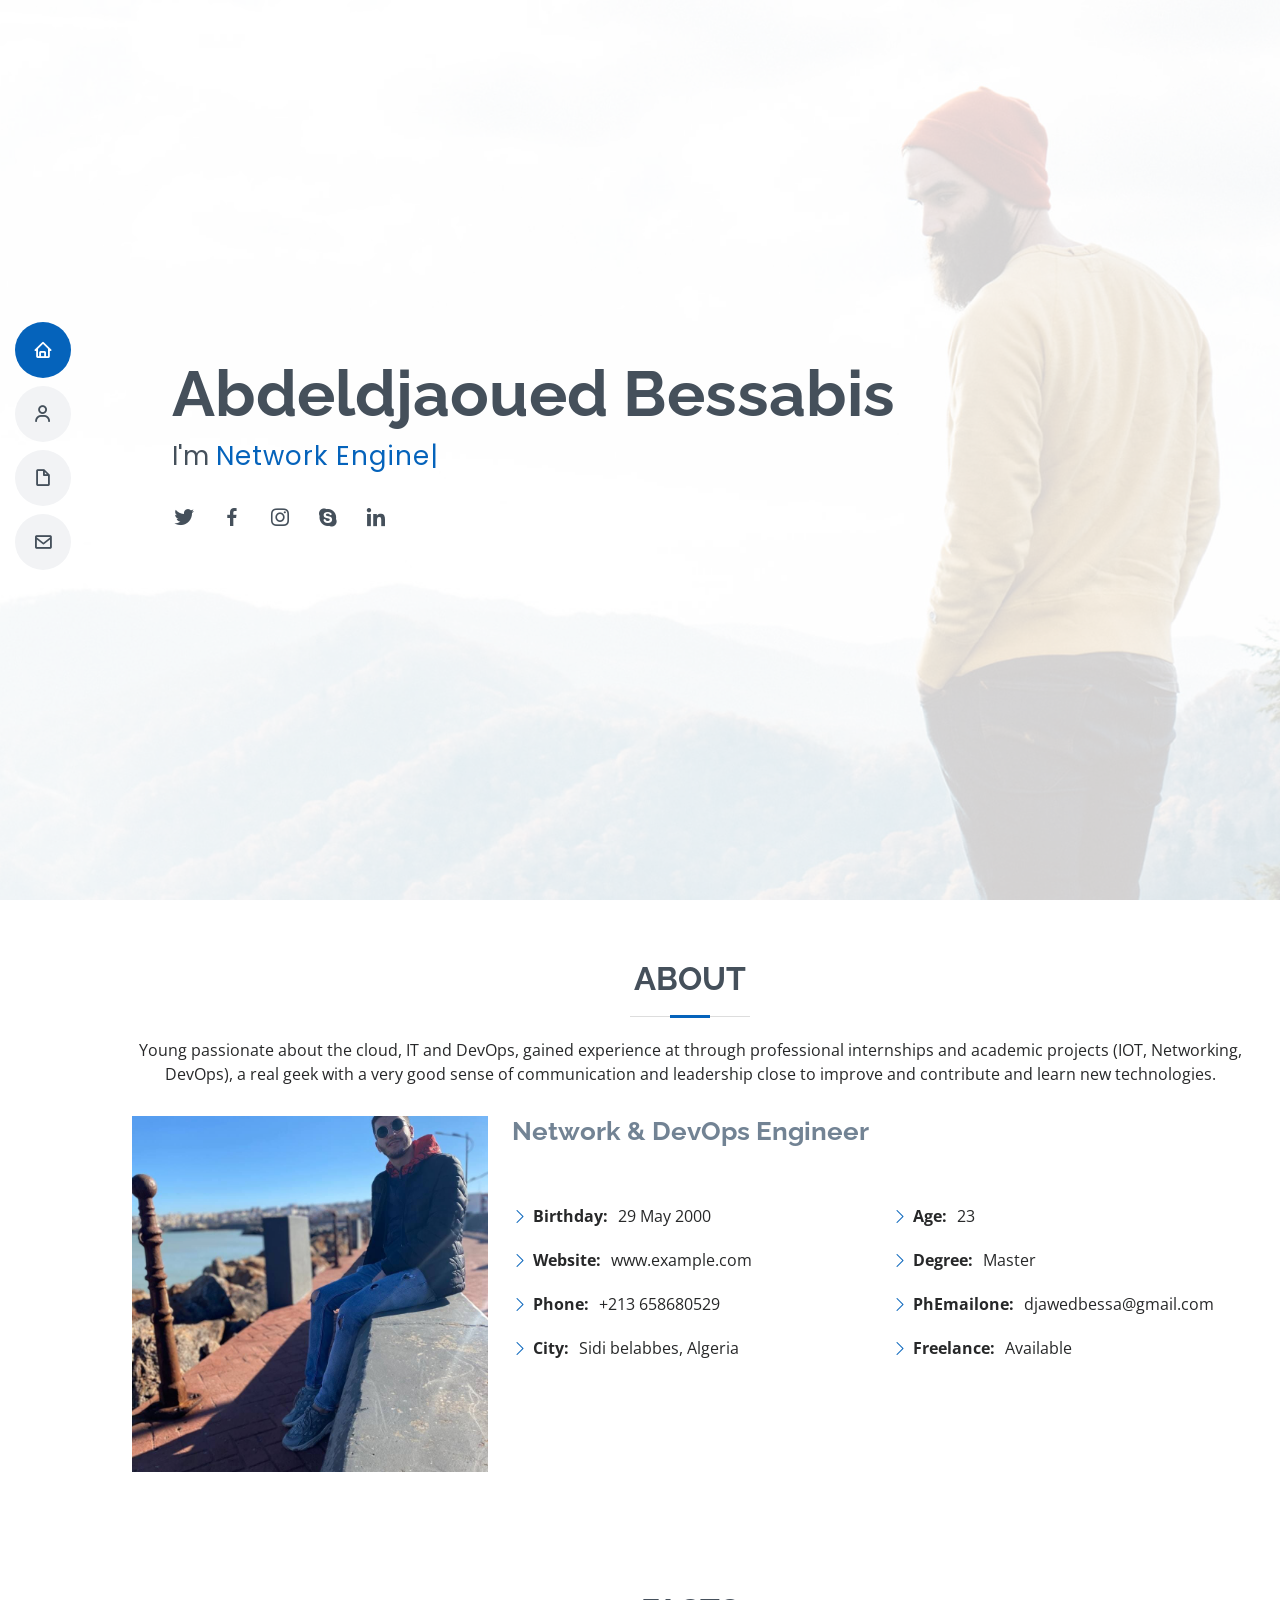
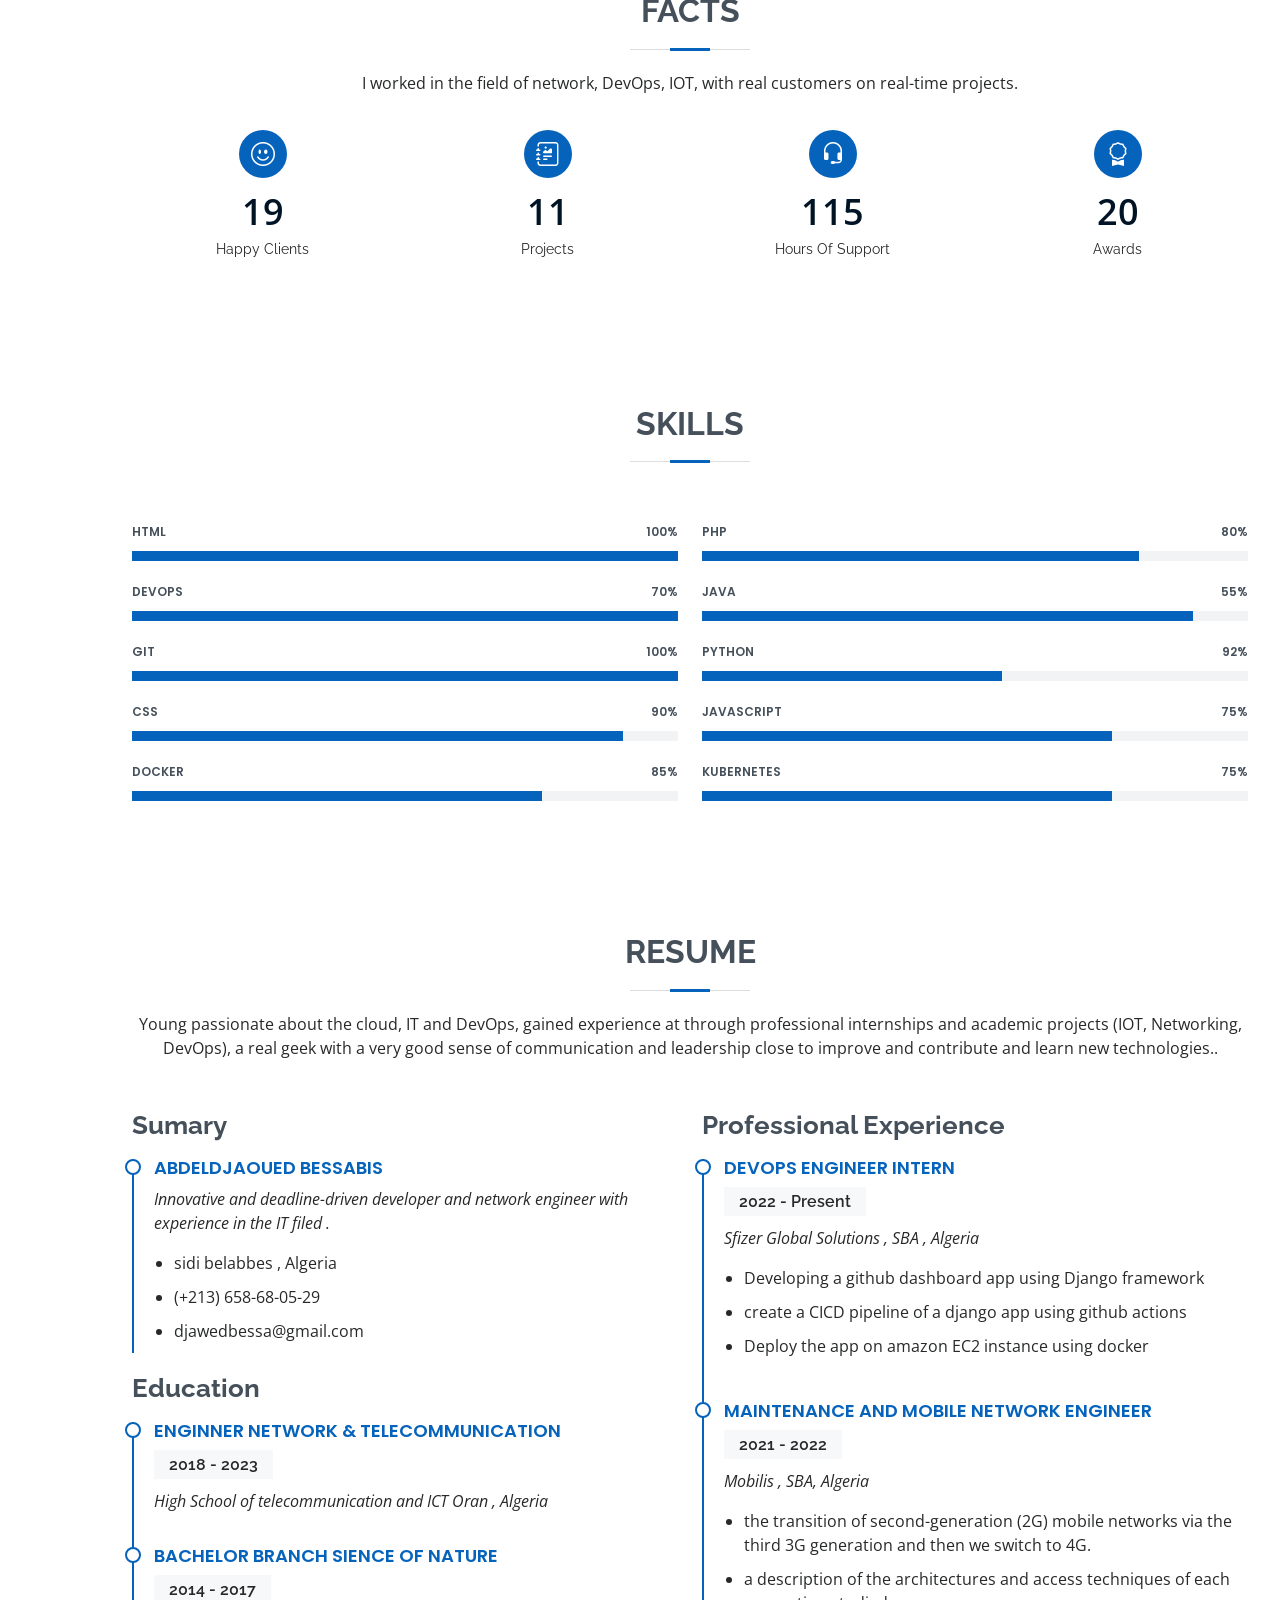
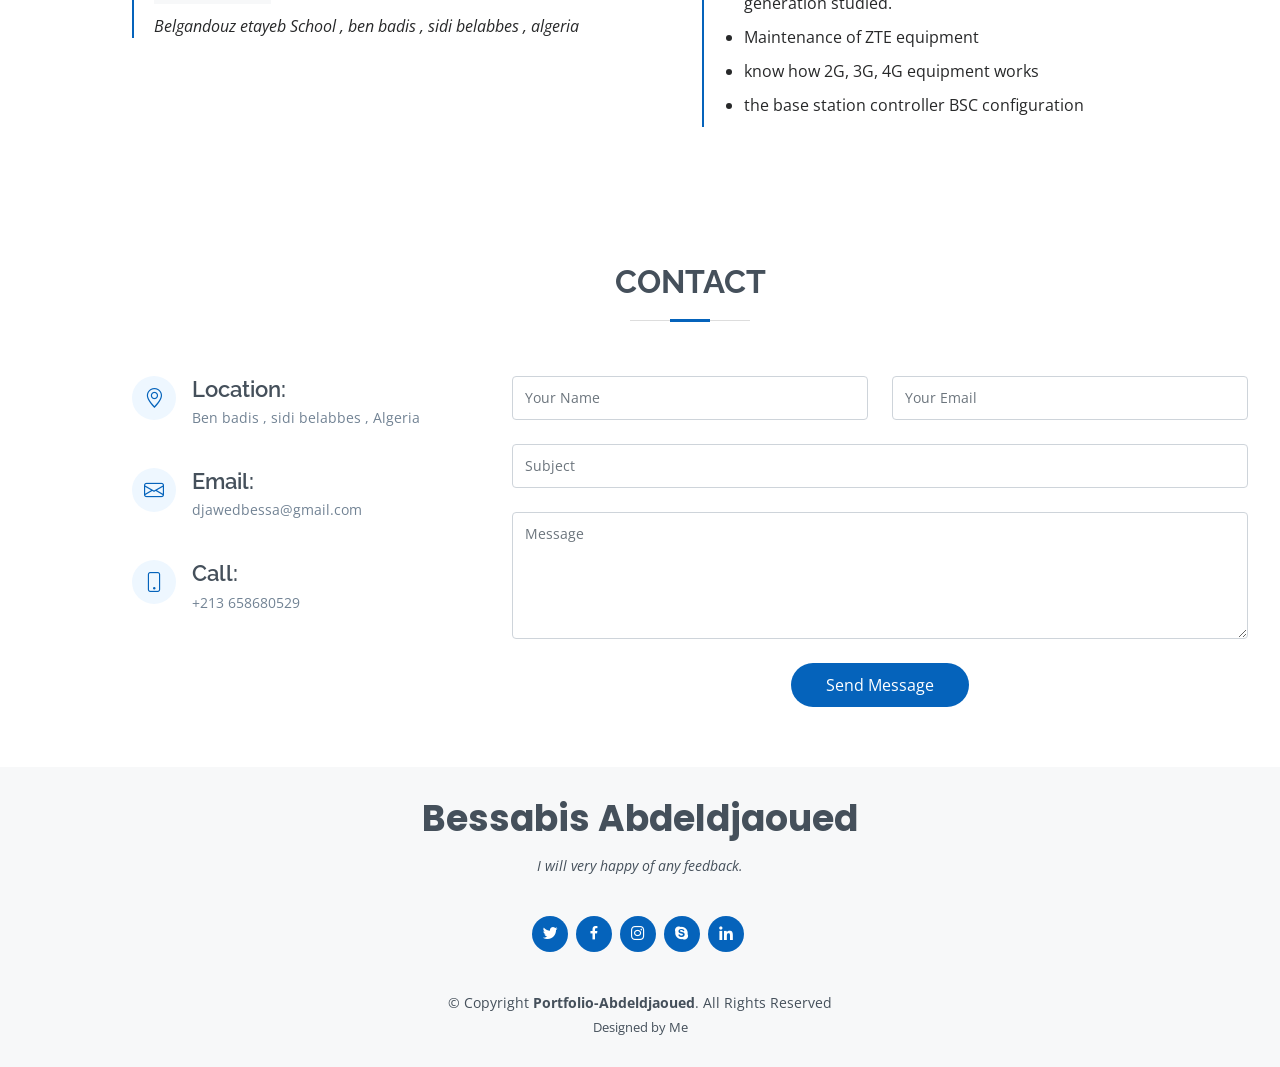
<file: MyResume/index.html>
<!DOCTYPE html>
<html lang="en">

<head>
  <meta charset="utf-8">
  <meta content="width=device-width, initial-scale=1.0" name="viewport">

  <title>Portfolio - Abdeldjaoued</title>
  <meta content="" name="description">
  <meta content="" name="keywords">

  <!-- Favicons -->
  <link href="assets/img/favicon.png" rel="icon">
  <link href="assets/img/apple-touch-icon.png" rel="apple-touch-icon">

  <!-- Google Fonts -->
  <link href="https://fonts.googleapis.com/css?family=Open+Sans:300,300i,400,400i,600,600i,700,700i|Raleway:300,300i,400,400i,500,500i,600,600i,700,700i|Poppins:300,300i,400,400i,500,500i,600,600i,700,700i" rel="stylesheet">

  <!-- Vendor CSS Files -->
  <link href="assets/vendor/aos/aos.css" rel="stylesheet">
  <link href="assets/vendor/bootstrap/css/bootstrap.min.css" rel="stylesheet">
  <link href="assets/vendor/bootstrap-icons/bootstrap-icons.css" rel="stylesheet">
  <link href="assets/vendor/boxicons/css/boxicons.min.css" rel="stylesheet">
  <link href="assets/vendor/glightbox/css/glightbox.min.css" rel="stylesheet">
  <link href="assets/vendor/swiper/swiper-bundle.min.css" rel="stylesheet">

  <!-- Template Main CSS File -->
  <link href="assets/css/style.css" rel="stylesheet">

  <!-- =======================================================
  * Template Name: MyResume - v4.9.0
  * Template URL: https://bootstrapmade.com/free-html-bootstrap-template-my-resume/
  * Author: BootstrapMade.com
  * License: https://bootstrapmade.com/license/
  ======================================================== -->
</head>

<body>

  <!-- ======= Mobile nav toggle button ======= -->
  <!-- <button type="button" class="mobile-nav-toggle d-xl-none"><i class="bi bi-list mobile-nav-toggle"></i></button> -->
  <i class="bi bi-list mobile-nav-toggle d-xl-none"></i>
  <!-- ======= Header ======= -->
  <header id="header" class="d-flex flex-column justify-content-center">

    <nav id="navbar" class="navbar nav-menu">
      <ul>
        <li><a href="#hero" class="nav-link scrollto active"><i class="bx bx-home"></i> <span>Home</span></a></li>
        <li><a href="#about" class="nav-link scrollto"><i class="bx bx-user"></i> <span>About</span></a></li>
        <li><a href="#resume" class="nav-link scrollto"><i class="bx bx-file-blank"></i> <span>Resume</span></a></li>
        <li><a href="#contact" class="nav-link scrollto"><i class="bx bx-envelope"></i> <span>Contact</span></a></li>
      </ul>
    </nav><!-- .nav-menu -->

  </header><!-- End Header -->

  <!-- ======= Hero Section ======= -->
  <section id="hero" class="d-flex flex-column justify-content-center">
    <div class="container" data-aos="zoom-in" data-aos-delay="100">
      <h1>Abdeldjaoued Bessabis </h1>
      <p>I'm <span class="typed" data-typed-items="Network Engineer, Developer, DevOps Engineer"></span></p>
      <div class="social-links">
        <a href="#" class="twitter"><i class="bx bxl-twitter"></i></a>
        <a href="#" class="facebook"><i class="bx bxl-facebook"></i></a>
        <a href="#" class="instagram"><i class="bx bxl-instagram"></i></a>
        <a href="#" class="google-plus"><i class="bx bxl-skype"></i></a>
        <a href="#" class="linkedin"><i class="bx bxl-linkedin"></i></a>
      </div>
    </div>
  </section><!-- End Hero -->

  <main id="main">

    <!-- ======= About Section ======= -->
    <section id="about" class="about">
      <div class="container" data-aos="fade-up">

        <div class="section-title">
          <h2>About</h2>
          <p>Young passionate about the cloud, IT and DevOps, gained experience at
            through professional internships and academic projects (IOT, Networking,
            DevOps), a real geek with a very good sense of communication and leadership
            close to improve and contribute and learn new technologies.</p>
        </div>

        <div class="row">
          <div class="col-lg-4">
            <img src="assets/img/profile-img.jpg" class="img-fluid" alt="">
          </div>
          <div class="col-lg-8 pt-4 pt-lg-0 content">
            <h3>Network  &amp; DevOps Engineer</h3>
            <br><br>
           
            <div class="row">
              <div class="col-lg-6">
                <ul>
                  <li><i class="bi bi-chevron-right"></i> <strong>Birthday:</strong> <span>29 May 2000</span></li>
                  <li><i class="bi bi-chevron-right"></i> <strong>Website:</strong> <span>www.example.com</span></li>
                  <li><i class="bi bi-chevron-right"></i> <strong>Phone:</strong> <span>+213 658680529</span></li>
                  <li><i class="bi bi-chevron-right"></i> <strong>City:</strong> <span>Sidi belabbes, Algeria</span></li>
                </ul>
              </div>
              <div class="col-lg-6">
                <ul>
                  <li><i class="bi bi-chevron-right"></i> <strong>Age:</strong> <span>23</span></li>
                  <li><i class="bi bi-chevron-right"></i> <strong>Degree:</strong> <span>Master</span></li>
                  <li><i class="bi bi-chevron-right"></i> <strong>PhEmailone:</strong> <span>djawedbessa@gmail.com</span></li>
                  <li><i class="bi bi-chevron-right"></i> <strong>Freelance:</strong> <span>Available</span></li>
                </ul>
              </div>
            </div>
           
          </div>
        </div>

      </div>
    </section><!-- End About Section -->

    <!-- ======= Facts Section ======= -->
    <section id="facts" class="facts">
      <div class="container" data-aos="fade-up">

        <div class="section-title">
          <h2>Facts</h2>
          <p>I worked in the field of network, DevOps, IOT, with real customers on real-time projects. </p>
        </div>

        <div class="row">

          <div class="col-lg-3 col-md-6">
            <div class="count-box">
              <i class="bi bi-emoji-smile"></i>
              <span data-purecounter-start="0" data-purecounter-end="23" data-purecounter-duration="1" class="purecounter"></span>
              <p>Happy Clients</p>
            </div>
          </div>

          <div class="col-lg-3 col-md-6 mt-5 mt-md-0">
            <div class="count-box">
              <i class="bi bi-journal-richtext"></i>
              <span data-purecounter-start="0" data-purecounter-end="14" data-purecounter-duration="1" class="purecounter"></span>
              <p>Projects</p>
            </div>
          </div>

          <div class="col-lg-3 col-md-6 mt-5 mt-lg-0">
            <div class="count-box">
              <i class="bi bi-headset"></i>
              <span data-purecounter-start="0" data-purecounter-end="145" data-purecounter-duration="1" class="purecounter"></span>
              <p>Hours Of Support</p>
            </div>
          </div>

          <div class="col-lg-3 col-md-6 mt-5 mt-lg-0">
            <div class="count-box">
              <i class="bi bi-award"></i>
              <span data-purecounter-start="0" data-purecounter-end="25" data-purecounter-duration="1" class="purecounter"></span>
              <p>Awards</p>
            </div>
          </div>

        </div>

      </div>
    </section><!-- End Facts Section -->

    <!-- ======= Skills Section ======= -->
    <section id="skills" class="skills section-bg">
      <div class="container" data-aos="fade-up">

        <div class="section-title">
          <h2>Skills</h2>
          
        </div>

        <div class="row skills-content">

          <div class="col-lg-6">

            <div class="progress">
              <span class="skill">HTML <i class="val">100%</i></span>
              <div class="progress-bar-wrap">
                <div class="progress-bar" role="progressbar" aria-valuenow="100" aria-valuemin="0" aria-valuemax="100"></div>
              </div>
            </div>

            <div class="progress">
              <span class="skill">DevOps <i class="val">70%</i></span>
              <div class="progress-bar-wrap">
                <div class="progress-bar" role="progressbar" aria-valuenow="100" aria-valuemin="0" aria-valuemax="100"></div>
              </div>
            </div>

            <div class="progress">
              <span class="skill">git <i class="val">100%</i></span>
              <div class="progress-bar-wrap">
                <div class="progress-bar" role="progressbar" aria-valuenow="100" aria-valuemin="0" aria-valuemax="100"></div>
              </div>
            </div>

            <div class="progress">
              <span class="skill">CSS <i class="val">90%</i></span>
              <div class="progress-bar-wrap">
                <div class="progress-bar" role="progressbar" aria-valuenow="90" aria-valuemin="0" aria-valuemax="100"></div>
              </div>
            </div>
            <div class="progress">
              <span class="skill">docker <i class="val">85%</i></span>
              <div class="progress-bar-wrap">
                <div class="progress-bar" role="progressbar" aria-valuenow="75" aria-valuemin="0" aria-valuemax="100"></div>
              </div>
            </div>

           

          </div>

          <div class="col-lg-6">

            <div class="progress">
              <span class="skill">PHP <i class="val">80%</i></span>
              <div class="progress-bar-wrap">
                <div class="progress-bar" role="progressbar" aria-valuenow="80" aria-valuemin="0" aria-valuemax="100"></div>
              </div>
            </div>

            <div class="progress">
              <span class="skill">java <i class="val">55%</i></span>
              <div class="progress-bar-wrap">
                <div class="progress-bar" role="progressbar" aria-valuenow="90" aria-valuemin="0" aria-valuemax="100"></div>
              </div>
            </div>

            <div class="progress">
              <span class="skill">python <i class="val">92%</i></span>
              <div class="progress-bar-wrap">
                <div class="progress-bar" role="progressbar" aria-valuenow="55" aria-valuemin="0" aria-valuemax="100"></div>
              </div>
            </div>

            <div class="progress">
              <span class="skill">JavaScript <i class="val">75%</i></span>
              <div class="progress-bar-wrap">
                <div class="progress-bar" role="progressbar" aria-valuenow="75" aria-valuemin="0" aria-valuemax="100"></div>
              </div>
            </div>

            <div class="progress">
              <span class="skill">Kubernetes <i class="val">75%</i></span>
              <div class="progress-bar-wrap">
                <div class="progress-bar" role="progressbar" aria-valuenow="75" aria-valuemin="0" aria-valuemax="100"></div>
              </div>
            </div>

          </div>

        </div>

      </div>
    </section><!-- End Skills Section -->

    <!-- ======= Resume Section ======= -->
    <section id="resume" class="resume">
      <div class="container" data-aos="fade-up">

        <div class="section-title">
          <h2>Resume</h2>
          <p>Young passionate about the cloud, IT and DevOps, gained experience at
            through professional internships and academic projects (IOT, Networking,
            DevOps), a real geek with a very good sense of communication and leadership
            close to improve and contribute and learn new technologies..</p>
        </div>

        <div class="row">
          <div class="col-lg-6">
            <h3 class="resume-title">Sumary</h3>
            <div class="resume-item pb-0">
              <h4>Abdeldjaoued Bessabis </h4>
              <p><em>Innovative and deadline-driven developer and network engineer with experience in the IT filed .</em></p>
              <ul>
                <li>sidi belabbes , Algeria</li>
                <li>(+213) 658-68-05-29</li>
                <li>djawedbessa@gmail.com</li>
              </ul>
            </div>

            <h3 class="resume-title">Education</h3>
            <div class="resume-item">
              <h4>Enginner network  &amp; telecommunication </h4>
              <h5>2018 - 2023</h5>
              <p><em>High School of telecommunication and ICT Oran , Algeria </em></p>
              
            </div>
            <div class="resume-item">
              <h4>Bachelor branch Sience of nature </h4>
              <h5>2014 - 2017</h5>
              <p><em>Belgandouz etayeb School , ben badis , sidi belabbes , algeria</em></p>
              
            </div>
          </div>
          <div class="col-lg-6">
            <h3 class="resume-title">Professional Experience</h3>
            <div class="resume-item">
              <h4>DevOps Engineer intern</h4>
              <h5>2022 - Present</h5>
              <p><em>Sfizer Global Solutions , SBA , Algeria</em></p>
              <ul>
                <li>Developing a github dashboard app using Django framework </li>
                <li>create a CICD pipeline of a django app using github actions </li>
                <li>Deploy the app on amazon EC2 instance using docker  </li>
                
              </ul>
            </div>
            <div class="resume-item">
              <h4>Maintenance and mobile network engineer</h4>
              <h5>2021 - 2022</h5>
              <p><em>Mobilis , SBA, Algeria</em></p>
              <ul>
                <li> the transition of second-generation (2G) mobile
                  networks via the third 3G generation and then we
                  switch to 4G.</li>
                <li>a description of the architectures and access
                  techniques of each generation studied.
                 </li>
                <li> Maintenance of ZTE equipment</li>
                <li> know how 2G, 3G, 4G equipment works</li>
                <li> the base station controller BSC configuration </li>
              </ul>
            </div>
          </div>
        </div>

      </div>
    </section><!-- End Resume Section -->
    <!-- ======= Contact Section ======= -->
    <section id="contact" class="contact">
      <div class="container" data-aos="fade-up">

        <div class="section-title">
          <h2>Contact</h2>
        </div>

        <div class="row mt-1">

          <div class="col-lg-4">
            <div class="info">
              <div class="address">
                <i class="bi bi-geo-alt"></i>
                <h4>Location:</h4>
                <p>Ben badis , sidi belabbes , Algeria</p>
              </div>

              <div class="email">
                <i class="bi bi-envelope"></i>
                <h4>Email:</h4>
                <p>djawedbessa@gmail.com</p>
              </div>

              <div class="phone">
                <i class="bi bi-phone"></i>
                <h4>Call:</h4>
                <p>+213 658680529</p>
              </div>

            </div>

          </div>

          <div class="col-lg-8 mt-5 mt-lg-0">

            <form action="forms/contact.php" method="post" role="form" class="php-email-form">
              <div class="row">
                <div class="col-md-6 form-group">
                  <input type="text" name="name" class="form-control" id="name" placeholder="Your Name" required>
                </div>
                <div class="col-md-6 form-group mt-3 mt-md-0">
                  <input type="email" class="form-control" name="email" id="email" placeholder="Your Email" required>
                </div>
              </div>
              <div class="form-group mt-3">
                <input type="text" class="form-control" name="subject" id="subject" placeholder="Subject" required>
              </div>
              <div class="form-group mt-3">
                <textarea class="form-control" name="message" rows="5" placeholder="Message" required></textarea>
              </div>
              <div class="my-3">
                <div class="loading">Loading</div>
                <div class="error-message"></div>
                <div class="sent-message">Your message has been sent. Thank you!</div>
              </div>
              <div class="text-center"><button type="submit">Send Message</button></div>
            </form>

          </div>

        </div>

      </div>
    </section><!-- End Contact Section -->

  </main><!-- End #main -->

  <!-- ======= Footer ======= -->
  <footer id="footer">
    <div class="container">
      <h3>Bessabis Abdeldjaoued</h3>
      <p>I will very happy of any feedback.</p>
      <div class="social-links">
        <a href="#" class="twitter"><i class="bx bxl-twitter"></i></a>
        <a href="https://web.facebook.com/djawed.djawed.106902" class="facebook"><i class="bx bxl-facebook"></i></a>
        <a href="#" class="instagram"><i class="bx bxl-instagram"></i></a>
        <a href="#" class="google-plus"><i class="bx bxl-skype"></i></a>
        <a href="https://www.linkedin.com/in/abdeldjaoued-bessabis-63763a1b1/" class="linkedin"><i class="bx bxl-linkedin"></i></a>
      </div>
      <div class="copyright">
        &copy; Copyright <strong><span>Portfolio-Abdeldjaoued</span></strong>. All Rights Reserved
      </div>
      <div class="credits">
        <!-- All the links in the footer should remain intact. -->
        <!-- You can delete the links only if you purchased the pro version. -->
        <!-- Licensing information: [license-url] -->
        <!-- Purchase the pro version with working PHP/AJAX contact form: https://bootstrapmade.com/free-html-bootstrap-template-my-resume/ -->
        Designed by Me
      </div>
    </div>
  </footer><!-- End Footer -->

  <div id="preloader"></div>
  <a href="#" class="back-to-top d-flex align-items-center justify-content-center"><i class="bi bi-arrow-up-short"></i></a>

  <!-- Vendor JS Files -->
  <script src="assets/vendor/purecounter/purecounter_vanilla.js"></script>
  <script src="assets/vendor/aos/aos.js"></script>
  <script src="assets/vendor/bootstrap/js/bootstrap.bundle.min.js"></script>
  <script src="assets/vendor/glightbox/js/glightbox.min.js"></script>
  <script src="assets/vendor/isotope-layout/isotope.pkgd.min.js"></script>
  <script src="assets/vendor/swiper/swiper-bundle.min.js"></script>
  <script src="assets/vendor/typed.js/typed.min.js"></script>
  <script src="assets/vendor/waypoints/noframework.waypoints.js"></script>
  <script src="assets/vendor/php-email-form/validate.js"></script>

  <!-- Template Main JS File -->
  <script src="assets/js/main.js"></script>

</body>

</html>
</file>
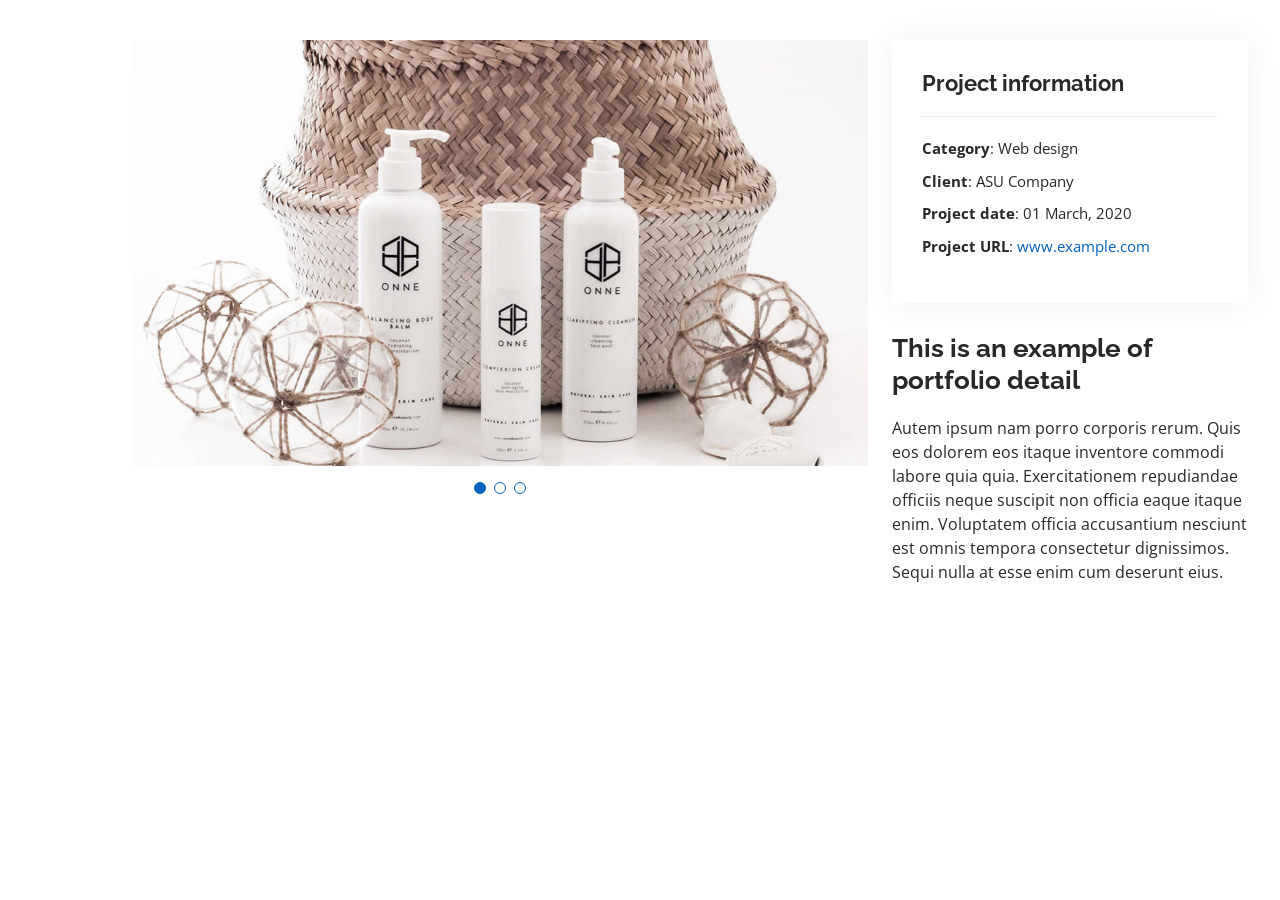
<file: MyResume/portfolio-details.html>
<!DOCTYPE html>
<html lang="en">

<head>
  <meta charset="utf-8">
  <meta content="width=device-width, initial-scale=1.0" name="viewport">

  <title>Portfolio Details - Personal Bootstrap Template</title>
  <meta content="" name="description">
  <meta content="" name="keywords">

  <!-- Favicons -->
  <link href="assets/img/favicon.png" rel="icon">
  <link href="assets/img/apple-touch-icon.png" rel="apple-touch-icon">

  <!-- Google Fonts -->
  <link href="https://fonts.googleapis.com/css?family=Open+Sans:300,300i,400,400i,600,600i,700,700i|Raleway:300,300i,400,400i,500,500i,600,600i,700,700i|Poppins:300,300i,400,400i,500,500i,600,600i,700,700i" rel="stylesheet">

  <!-- Vendor CSS Files -->
  <link href="assets/vendor/aos/aos.css" rel="stylesheet">
  <link href="assets/vendor/bootstrap/css/bootstrap.min.css" rel="stylesheet">
  <link href="assets/vendor/bootstrap-icons/bootstrap-icons.css" rel="stylesheet">
  <link href="assets/vendor/boxicons/css/boxicons.min.css" rel="stylesheet">
  <link href="assets/vendor/glightbox/css/glightbox.min.css" rel="stylesheet">
  <link href="assets/vendor/swiper/swiper-bundle.min.css" rel="stylesheet">

  <!-- Template Main CSS File -->
  <link href="assets/css/style.css" rel="stylesheet">

  <!-- =======================================================
  * Template Name: MyResume - v4.9.0
  * Template URL: https://bootstrapmade.com/free-html-bootstrap-template-my-resume/
  * Author: BootstrapMade.com
  * License: https://bootstrapmade.com/license/
  ======================================================== -->
</head>

<body>

  <main id="main">

    <!-- ======= Portfolio Details Section ======= -->
    <section id="portfolio-details" class="portfolio-details">
      <div class="container">

        <div class="row gy-4">

          <div class="col-lg-8">
            <div class="portfolio-details-slider swiper">
              <div class="swiper-wrapper align-items-center">

                <div class="swiper-slide">
                  <img src="assets/img/portfolio/portfolio-details-1.jpg" alt="">
                </div>

                <div class="swiper-slide">
                  <img src="assets/img/portfolio/portfolio-details-2.jpg" alt="">
                </div>

                <div class="swiper-slide">
                  <img src="assets/img/portfolio/portfolio-details-3.jpg" alt="">
                </div>

              </div>
              <div class="swiper-pagination"></div>
            </div>
          </div>

          <div class="col-lg-4">
            <div class="portfolio-info">
              <h3>Project information</h3>
              <ul>
                <li><strong>Category</strong>: Web design</li>
                <li><strong>Client</strong>: ASU Company</li>
                <li><strong>Project date</strong>: 01 March, 2020</li>
                <li><strong>Project URL</strong>: <a href="#">www.example.com</a></li>
              </ul>
            </div>
            <div class="portfolio-description">
              <h2>This is an example of portfolio detail</h2>
              <p>
                Autem ipsum nam porro corporis rerum. Quis eos dolorem eos itaque inventore commodi labore quia quia. Exercitationem repudiandae officiis neque suscipit non officia eaque itaque enim. Voluptatem officia accusantium nesciunt est omnis tempora consectetur dignissimos. Sequi nulla at esse enim cum deserunt eius.
              </p>
            </div>
          </div>

        </div>

      </div>
    </section><!-- End Portfolio Details Section -->

  </main><!-- End #main -->

  <div id="preloader"></div>
  <a href="#" class="back-to-top d-flex align-items-center justify-content-center"><i class="bi bi-arrow-up-short"></i></a>

  <!-- Vendor JS Files -->
  <script src="assets/vendor/purecounter/purecounter_vanilla.js"></script>
  <script src="assets/vendor/aos/aos.js"></script>
  <script src="assets/vendor/bootstrap/js/bootstrap.bundle.min.js"></script>
  <script src="assets/vendor/glightbox/js/glightbox.min.js"></script>
  <script src="assets/vendor/isotope-layout/isotope.pkgd.min.js"></script>
  <script src="assets/vendor/swiper/swiper-bundle.min.js"></script>
  <script src="assets/vendor/typed.js/typed.min.js"></script>
  <script src="assets/vendor/waypoints/noframework.waypoints.js"></script>
  <script src="assets/vendor/php-email-form/validate.js"></script>

  <!-- Template Main JS File -->
  <script src="assets/js/main.js"></script>

</body>

</html>
</file>
<file: MyResume/assets/css/style.css>
/**
* Template Name: MyResume - v4.9.0
* Template URL: https://bootstrapmade.com/free-html-bootstrap-template-my-resume/
* Author: BootstrapMade.com
* License: https://bootstrapmade.com/license/
*/

/*--------------------------------------------------------------
# General
--------------------------------------------------------------*/
body {
  font-family: "Open Sans", sans-serif;
  color: #272829;
}

a {
  color: #0563bb;
  text-decoration: none;
}

a:hover {
  color: #067ded;
  text-decoration: none;
}

h1,
h2,
h3,
h4,
h5,
h6 {
  font-family: "Raleway", sans-serif;
}

/*--------------------------------------------------------------
# Back to top button
--------------------------------------------------------------*/
.back-to-top {
  position: fixed;
  visibility: hidden;
  opacity: 0;
  right: 15px;
  bottom: 15px;
  z-index: 996;
  background: #0563bb;
  width: 40px;
  height: 40px;
  border-radius: 50px;
  transition: all 0.4s;
}

.back-to-top i {
  font-size: 28px;
  color: #fff;
  line-height: 0;
}

.back-to-top:hover {
  background: #0678e3;
  color: #fff;
}

.back-to-top.active {
  visibility: visible;
  opacity: 1;
}

/*--------------------------------------------------------------
# Preloader
--------------------------------------------------------------*/
#preloader {
  position: fixed;
  top: 0;
  left: 0;
  right: 0;
  bottom: 0;
  z-index: 9999;
  overflow: hidden;
  background: #fff;
}

#preloader:before {
  content: "";
  position: fixed;
  top: calc(50% - 30px);
  left: calc(50% - 30px);
  border: 6px solid #0563bb;
  border-top-color: #fff;
  border-bottom-color: #fff;
  border-radius: 50%;
  width: 60px;
  height: 60px;
  -webkit-animation: animate-preloader 1s linear infinite;
  animation: animate-preloader 1s linear infinite;
}

@-webkit-keyframes animate-preloader {
  0% {
    transform: rotate(0deg);
  }

  100% {
    transform: rotate(360deg);
  }
}

@keyframes animate-preloader {
  0% {
    transform: rotate(0deg);
  }

  100% {
    transform: rotate(360deg);
  }
}

/*--------------------------------------------------------------
# Disable aos animation delay on mobile devices
--------------------------------------------------------------*/
@media screen and (max-width: 768px) {
  [data-aos-delay] {
    transition-delay: 0 !important;
  }
}

/*--------------------------------------------------------------
# Header
--------------------------------------------------------------*/
#header {
  position: fixed;
  top: 0;
  left: 0;
  bottom: 0;
  z-index: 9997;
  transition: all 0.5s;
  padding: 15px;
  overflow-y: auto;
}

@media (max-width: 992px) {
  #header {
    width: 300px;
    background: #fff;
    border-right: 1px solid #e6e9ec;
    left: -300px;
  }
}

@media (min-width: 992px) {
  #main {
    margin-left: 100px;
  }
}

/*--------------------------------------------------------------
# Navigation Menu
--------------------------------------------------------------*/
/**
* Desktop Navigation 
*/
.nav-menu {
  padding: 0;
  display: block;
}

.nav-menu * {
  margin: 0;
  padding: 0;
  list-style: none;
}

.nav-menu>ul>li {
  position: relative;
  white-space: nowrap;
}

.nav-menu a,
.nav-menu a:focus {
  display: flex;
  align-items: center;
  color: #45505b;
  padding: 10px 18px;
  margin-bottom: 8px;
  transition: 0.3s;
  font-size: 15px;
  border-radius: 50px;
  background: #f2f3f5;
  height: 56px;
  width: 100%;
  overflow: hidden;
  transition: 0.3s;
}

.nav-menu a i,
.nav-menu a:focus i {
  font-size: 20px;
}

.nav-menu a span,
.nav-menu a:focus span {
  padding: 0 5px 0 7px;
  color: #45505b;
}

@media (min-width: 992px) {

  .nav-menu a,
  .nav-menu a:focus {
    width: 56px;
  }

  .nav-menu a span,
  .nav-menu a:focus span {
    display: none;
    color: #fff;
  }
}

.nav-menu a:hover,
.nav-menu .active,
.nav-menu .active:focus,
.nav-menu li:hover>a {
  color: #fff;
  background: #0563bb;
}

.nav-menu a:hover span,
.nav-menu .active span,
.nav-menu .active:focus span,
.nav-menu li:hover>a span {
  color: #fff;
}

.nav-menu a:hover,
.nav-menu li:hover>a {
  width: 100%;
  color: #fff;
}

.nav-menu a:hover span,
.nav-menu li:hover>a span {
  display: block;
}

/**
* Mobile Navigation 
*/
.mobile-nav-toggle {
  position: fixed;
  right: 10px;
  top: 10px;
  z-index: 9998;
  border: 0;
  background: none;
  font-size: 28px;
  transition: all 0.4s;
  outline: none !important;
  line-height: 0;
  cursor: pointer;
  border-radius: 50px;
  padding: 5px;
}

.mobile-nav-toggle i {
  color: #45505b;
}

.mobile-nav-active {
  overflow: hidden;
}

.mobile-nav-active #header {
  left: 0;
}

.mobile-nav-active .mobile-nav-toggle {
  color: #fff;
  background-color: #0563bb;
}

/*--------------------------------------------------------------
# Hero Section
--------------------------------------------------------------*/
#hero {
  width: 100%;
  height: 100vh;
  background: url("../img/hero-bg.jpg") top right no-repeat;
  background-size: cover;
  position: relative;
}

@media (min-width: 992px) {
  #hero {
    padding-left: 160px;
  }
}

#hero:before {
  content: "";
  background: rgba(255, 255, 255, 0.8);
  position: absolute;
  bottom: 0;
  top: 0;
  left: 0;
  right: 0;
}

#hero h1 {
  margin: 0;
  font-size: 64px;
  font-weight: 700;
  line-height: 56px;
  color: #45505b;
}

#hero p {
  color: #45505b;
  margin: 15px 0 0 0;
  font-size: 26px;
  font-family: "Poppins", sans-serif;
}

#hero p span {
  color: #0563bb;
  letter-spacing: 1px;
}

#hero .social-links {
  margin-top: 30px;
}

#hero .social-links a {
  font-size: 24px;
  display: inline-block;
  color: #45505b;
  line-height: 1;
  margin-right: 20px;
  transition: 0.3s;
}

#hero .social-links a:hover {
  color: #0563bb;
}

@media (max-width: 992px) {
  #hero {
    text-align: center;
  }

  #hero h1 {
    font-size: 32px;
    line-height: 36px;
  }

  #hero p {
    margin-top: 10px;
    font-size: 20px;
    line-height: 24px;
  }
}

/*--------------------------------------------------------------
# Sections General
--------------------------------------------------------------*/
section {
  padding: 60px 0;
  overflow: hidden;
}

.section-title {
  text-align: center;
  padding-bottom: 30px;
}

.section-title h2 {
  font-size: 32px;
  font-weight: bold;
  text-transform: uppercase;
  margin-bottom: 20px;
  padding-bottom: 20px;
  position: relative;
  color: #45505b;
}

.section-title h2::before {
  content: "";
  position: absolute;
  display: block;
  width: 120px;
  height: 1px;
  background: #ddd;
  bottom: 1px;
  left: calc(50% - 60px);
}

.section-title h2::after {
  content: "";
  position: absolute;
  display: block;
  width: 40px;
  height: 3px;
  background: #0563bb;
  bottom: 0;
  left: calc(50% - 20px);
}

.section-title p {
  margin-bottom: 0;
}

/*--------------------------------------------------------------
# About
--------------------------------------------------------------*/
.about .content h3 {
  font-weight: 700;
  font-size: 26px;
  color: #728394;
}

.about .content ul {
  list-style: none;
  padding: 0;
}

.about .content ul li {
  margin-bottom: 20px;
  display: flex;
  align-items: center;
}

.about .content ul strong {
  margin-right: 10px;
}

.about .content ul i {
  font-size: 16px;
  margin-right: 5px;
  color: #0563bb;
  line-height: 0;
}

.about .content p:last-child {
  margin-bottom: 0;
}

/*--------------------------------------------------------------
# Facts
--------------------------------------------------------------*/
.facts .count-box {
  padding: 30px 30px 25px 30px;
  margin-top: 30px;
  width: 100%;
  position: relative;
  text-align: center;
  background: #fff;
}

.facts .count-box i {
  position: absolute;
  top: -25px;
  left: 50%;
  transform: translateX(-50%);
  font-size: 24px;
  background: #0563bb;
  color: #fff;
  border-radius: 50px;
  display: inline-flex;
  align-items: center;
  justify-content: center;
  width: 48px;
  height: 48px;
}

.facts .count-box span {
  font-size: 36px;
  display: block;
  font-weight: 600;
  color: #011426;
}

.facts .count-box p {
  padding: 0;
  margin: 0;
  font-family: "Raleway", sans-serif;
  font-size: 14px;
}

/*--------------------------------------------------------------
# Akills
--------------------------------------------------------------*/
.skills .progress {
  height: 60px;
  display: block;
  background: none;
  border-radius: 0;
}

.skills .progress .skill {
  padding: 10px 0;
  margin: 0;
  text-transform: uppercase;
  display: block;
  font-weight: 600;
  font-family: "Poppins", sans-serif;
  color: #45505b;
}

.skills .progress .skill .val {
  float: right;
  font-style: normal;
}

.skills .progress-bar-wrap {
  background: #f2f3f5;
}

.skills .progress-bar {
  width: 1px;
  height: 10px;
  transition: 0.9s;
  background-color: #0563bb;
}

/*--------------------------------------------------------------
# Resume
--------------------------------------------------------------*/
.resume .resume-title {
  font-size: 26px;
  font-weight: 700;
  margin-top: 20px;
  margin-bottom: 20px;
  color: #45505b;
}

.resume .resume-item {
  padding: 0 0 20px 20px;
  margin-top: -2px;
  border-left: 2px solid #0563bb;
  position: relative;
}

.resume .resume-item h4 {
  line-height: 18px;
  font-size: 18px;
  font-weight: 600;
  text-transform: uppercase;
  font-family: "Poppins", sans-serif;
  color: #0563bb;
  margin-bottom: 10px;
}

.resume .resume-item h5 {
  font-size: 16px;
  background: #f7f8f9;
  padding: 5px 15px;
  display: inline-block;
  font-weight: 600;
  margin-bottom: 10px;
}

.resume .resume-item ul {
  padding-left: 20px;
}

.resume .resume-item ul li {
  padding-bottom: 10px;
}

.resume .resume-item:last-child {
  padding-bottom: 0;
}

.resume .resume-item::before {
  content: "";
  position: absolute;
  width: 16px;
  height: 16px;
  border-radius: 50px;
  left: -9px;
  top: 0;
  background: #fff;
  border: 2px solid #0563bb;
}

/*--------------------------------------------------------------
# Portfolio
--------------------------------------------------------------*/
.portfolio .portfolio-item {
  margin-bottom: 30px;
}

.portfolio #portfolio-flters {
  padding: 0;
  margin: 0 auto 25px auto;
  list-style: none;
  text-align: center;
  background: #fff;
  border-radius: 50px;
  padding: 2px 15px;
}

.portfolio #portfolio-flters li {
  cursor: pointer;
  display: inline-block;
  padding: 10px 15px;
  font-size: 14px;
  font-weight: 600;
  line-height: 1;
  text-transform: uppercase;
  color: #272829;
  margin-bottom: 5px;
  transition: all 0.3s ease-in-out;
}

.portfolio #portfolio-flters li:hover,
.portfolio #portfolio-flters li.filter-active {
  color: #0563bb;
}

.portfolio #portfolio-flters li:last-child {
  margin-right: 0;
}

.portfolio .portfolio-wrap {
  transition: 0.3s;
  position: relative;
  overflow: hidden;
  z-index: 1;
  background: rgba(69, 80, 91, 0.8);
}

.portfolio .portfolio-wrap::before {
  content: "";
  background: rgba(255, 255, 255, 0.7);
  position: absolute;
  left: 30px;
  right: 30px;
  top: 30px;
  bottom: 30px;
  transition: all ease-in-out 0.3s;
  z-index: 2;
  opacity: 0;
}

.portfolio .portfolio-wrap .portfolio-info {
  opacity: 0;
  position: absolute;
  top: 0;
  left: 0;
  right: 0;
  bottom: 0;
  text-align: center;
  z-index: 3;
  transition: all ease-in-out 0.3s;
  display: flex;
  flex-direction: column;
  justify-content: center;
  align-items: center;
}

.portfolio .portfolio-wrap .portfolio-info::before {
  display: block;
  content: "";
  width: 48px;
  height: 48px;
  position: absolute;
  top: 35px;
  left: 35px;
  border-top: 3px solid #d7dce1;
  border-left: 3px solid #d7dce1;
  transition: all 0.5s ease 0s;
  z-index: 9994;
}

.portfolio .portfolio-wrap .portfolio-info::after {
  display: block;
  content: "";
  width: 48px;
  height: 48px;
  position: absolute;
  bottom: 35px;
  right: 35px;
  border-bottom: 3px solid #d7dce1;
  border-right: 3px solid #d7dce1;
  transition: all 0.5s ease 0s;
  z-index: 9994;
}

.portfolio .portfolio-wrap .portfolio-info h4 {
  font-size: 20px;
  color: #45505b;
  font-weight: 600;
}

.portfolio .portfolio-wrap .portfolio-info p {
  color: #45505b;
  font-size: 14px;
  text-transform: uppercase;
  padding: 0;
  margin: 0;
}

.portfolio .portfolio-wrap .portfolio-links {
  text-align: center;
  z-index: 4;
}

.portfolio .portfolio-wrap .portfolio-links a {
  color: #45505b;
  margin: 0 2px;
  font-size: 28px;
  display: inline-block;
  transition: 0.3s;
}

.portfolio .portfolio-wrap .portfolio-links a:hover {
  color: #148af9;
}

.portfolio .portfolio-wrap:hover::before {
  top: 0;
  left: 0;
  right: 0;
  bottom: 0;
  opacity: 1;
}

.portfolio .portfolio-wrap:hover .portfolio-info {
  opacity: 1;
}

.portfolio .portfolio-wrap:hover .portfolio-info::before {
  top: 15px;
  left: 15px;
}

.portfolio .portfolio-wrap:hover .portfolio-info::after {
  bottom: 15px;
  right: 15px;
}

/*--------------------------------------------------------------
# Portfolio Details
--------------------------------------------------------------*/
.portfolio-details {
  padding-top: 40px;
}

.portfolio-details .portfolio-details-slider img {
  width: 100%;
}

.portfolio-details .portfolio-details-slider .swiper-pagination {
  margin-top: 20px;
  position: relative;
}

.portfolio-details .portfolio-details-slider .swiper-pagination .swiper-pagination-bullet {
  width: 12px;
  height: 12px;
  background-color: #fff;
  opacity: 1;
  border: 1px solid #0563bb;
}

.portfolio-details .portfolio-details-slider .swiper-pagination .swiper-pagination-bullet-active {
  background-color: #0563bb;
}

.portfolio-details .portfolio-info {
  padding: 30px;
  box-shadow: 0px 0 30px rgba(69, 80, 91, 0.08);
}

.portfolio-details .portfolio-info h3 {
  font-size: 22px;
  font-weight: 700;
  margin-bottom: 20px;
  padding-bottom: 20px;
  border-bottom: 1px solid #eee;
}

.portfolio-details .portfolio-info ul {
  list-style: none;
  padding: 0;
  font-size: 15px;
}

.portfolio-details .portfolio-info ul li+li {
  margin-top: 10px;
}

.portfolio-details .portfolio-description {
  padding-top: 30px;
}

.portfolio-details .portfolio-description h2 {
  font-size: 26px;
  font-weight: 700;
  margin-bottom: 20px;
}

.portfolio-details .portfolio-description p {
  padding: 0;
}

/*--------------------------------------------------------------
# Services
--------------------------------------------------------------*/
.services .icon-box {
  text-align: center;
  padding: 70px 20px 80px 20px;
  transition: all ease-in-out 0.3s;
  background: #fff;
  box-shadow: 0px 5px 90px 0px rgba(110, 123, 131, 0.05);
}

.services .icon-box .icon {
  margin: 0 auto;
  width: 100px;
  height: 100px;
  display: flex;
  align-items: center;
  justify-content: center;
  transition: ease-in-out 0.3s;
  position: relative;
}

.services .icon-box .icon i {
  font-size: 36px;
  transition: 0.5s;
  position: relative;
}

.services .icon-box .icon svg {
  position: absolute;
  top: 0;
  left: 0;
}

.services .icon-box .icon svg path {
  transition: 0.5s;
  fill: #f5f5f5;
}

.services .icon-box h4 {
  font-weight: 600;
  margin: 10px 0 15px 0;
  font-size: 22px;
}

.services .icon-box h4 a {
  color: #45505b;
  transition: ease-in-out 0.3s;
}

.services .icon-box p {
  line-height: 24px;
  font-size: 14px;
  margin-bottom: 0;
}

.services .icon-box:hover {
  border-color: #fff;
  box-shadow: 0px 0 35px 0 rgba(0, 0, 0, 0.08);
}

.services .iconbox-blue i {
  color: #47aeff;
}

.services .iconbox-blue:hover .icon i {
  color: #fff;
}

.services .iconbox-blue:hover .icon path {
  fill: #47aeff;
}

.services .iconbox-orange i {
  color: #ffa76e;
}

.services .iconbox-orange:hover .icon i {
  color: #fff;
}

.services .iconbox-orange:hover .icon path {
  fill: #ffa76e;
}

.services .iconbox-pink i {
  color: #e80368;
}

.services .iconbox-pink:hover .icon i {
  color: #fff;
}

.services .iconbox-pink:hover .icon path {
  fill: #e80368;
}

.services .iconbox-yellow i {
  color: #ffbb2c;
}

.services .iconbox-yellow:hover .icon i {
  color: #fff;
}

.services .iconbox-yellow:hover .icon path {
  fill: #ffbb2c;
}

.services .iconbox-red i {
  color: #ff5828;
}

.services .iconbox-red:hover .icon i {
  color: #fff;
}

.services .iconbox-red:hover .icon path {
  fill: #ff5828;
}

.services .iconbox-teal i {
  color: #11dbcf;
}

.services .iconbox-teal:hover .icon i {
  color: #fff;
}

.services .iconbox-teal:hover .icon path {
  fill: #11dbcf;
}

/*--------------------------------------------------------------
# Testimonials
--------------------------------------------------------------*/
.testimonials .section-header {
  margin-bottom: 40px;
}

.testimonials .testimonials-carousel,
.testimonials .testimonials-slider {
  overflow: hidden;
}

.testimonials .testimonial-item {
  text-align: center;
}

.testimonials .testimonial-item .testimonial-img {
  width: 120px;
  border-radius: 50%;
  border: 4px solid #fff;
  margin: 0 auto;
}

.testimonials .testimonial-item h3 {
  font-size: 20px;
  font-weight: bold;
  margin: 10px 0 5px 0;
  color: #111;
}

.testimonials .testimonial-item h4 {
  font-size: 14px;
  color: #999;
  margin: 0 0 15px 0;
}

.testimonials .testimonial-item .quote-icon-left,
.testimonials .testimonial-item .quote-icon-right {
  color: #90c8fc;
  font-size: 26px;
}

.testimonials .testimonial-item .quote-icon-left {
  display: inline-block;
  left: -5px;
  position: relative;
}

.testimonials .testimonial-item .quote-icon-right {
  display: inline-block;
  right: -5px;
  position: relative;
  top: 10px;
}

.testimonials .testimonial-item p {
  font-style: italic;
  margin: 0 auto 15px auto;
}

.testimonials .swiper-pagination {
  margin-top: 20px;
  position: relative;
}

.testimonials .swiper-pagination .swiper-pagination-bullet {
  width: 12px;
  height: 12px;
  background-color: #fff;
  opacity: 1;
  border: 1px solid #0563bb;
}

.testimonials .swiper-pagination .swiper-pagination-bullet-active {
  background-color: #0563bb;
}

@media (min-width: 992px) {
  .testimonials .testimonial-item p {
    width: 80%;
  }
}

/*--------------------------------------------------------------
# Contact
--------------------------------------------------------------*/
.contact .info {
  width: 100%;
  background: #fff;
}

.contact .info i {
  font-size: 20px;
  color: #0563bb;
  float: left;
  width: 44px;
  height: 44px;
  background: #eef7ff;
  display: flex;
  justify-content: center;
  align-items: center;
  border-radius: 50px;
  transition: all 0.3s ease-in-out;
}

.contact .info h4 {
  padding: 0 0 0 60px;
  font-size: 22px;
  font-weight: 600;
  margin-bottom: 5px;
  color: #45505b;
}

.contact .info p {
  padding: 0 0 0 60px;
  margin-bottom: 0;
  font-size: 14px;
  color: #728394;
}

.contact .info .email,
.contact .info .phone {
  margin-top: 40px;
}

.contact .info .email:hover i,
.contact .info .address:hover i,
.contact .info .phone:hover i {
  background: #0563bb;
  color: #fff;
}

.contact .php-email-form {
  width: 100%;
  background: #fff;
}

.contact .php-email-form .form-group {
  padding-bottom: 8px;
}

.contact .php-email-form .error-message {
  display: none;
  color: #fff;
  background: #ed3c0d;
  text-align: left;
  padding: 15px;
  font-weight: 600;
}

.contact .php-email-form .error-message br+br {
  margin-top: 25px;
}

.contact .php-email-form .sent-message {
  display: none;
  color: #fff;
  background: #18d26e;
  text-align: center;
  padding: 15px;
  font-weight: 600;
}

.contact .php-email-form .loading {
  display: none;
  background: #fff;
  text-align: center;
  padding: 15px;
}

.contact .php-email-form .loading:before {
  content: "";
  display: inline-block;
  border-radius: 50%;
  width: 24px;
  height: 24px;
  margin: 0 10px -6px 0;
  border: 3px solid #18d26e;
  border-top-color: #eee;
  -webkit-animation: animate-loading 1s linear infinite;
  animation: animate-loading 1s linear infinite;
}

.contact .php-email-form input,
.contact .php-email-form textarea {
  border-radius: 4px;
  box-shadow: none;
  font-size: 14px;
}

.contact .php-email-form input {
  height: 44px;
}

.contact .php-email-form textarea {
  padding: 10px 12px;
}

.contact .php-email-form button[type=submit] {
  background: #0563bb;
  border: 0;
  padding: 10px 35px;
  color: #fff;
  transition: 0.4s;
  border-radius: 50px;
}

.contact .php-email-form button[type=submit]:hover {
  background: #0678e3;
}

@-webkit-keyframes animate-loading {
  0% {
    transform: rotate(0deg);
  }

  100% {
    transform: rotate(360deg);
  }
}

@keyframes animate-loading {
  0% {
    transform: rotate(0deg);
  }

  100% {
    transform: rotate(360deg);
  }
}

/*--------------------------------------------------------------
# Footer
--------------------------------------------------------------*/
#footer {
  background: #f7f8f9;
  color: #45505b;
  font-size: 14px;
  text-align: center;
  padding: 30px 0;
}

#footer h3 {
  font-size: 36px;
  font-weight: 700;
  position: relative;
  font-family: "Poppins", sans-serif;
  padding: 0;
  margin: 0 0 15px 0;
}

#footer p {
  font-size: 15;
  font-style: italic;
  padding: 0;
  margin: 0 0 40px 0;
}

#footer .social-links {
  margin: 0 0 40px 0;
}

#footer .social-links a {
  font-size: 18px;
  display: inline-block;
  background: #0563bb;
  color: #fff;
  line-height: 1;
  padding: 8px 0;
  margin-right: 4px;
  border-radius: 50%;
  text-align: center;
  width: 36px;
  height: 36px;
  transition: 0.3s;
}

#footer .social-links a:hover {
  background: #0678e3;
  color: #fff;
  text-decoration: none;
}

#footer .copyright {
  margin: 0 0 5px 0;
}

#footer .credits {
  font-size: 13px;
}
</file>
